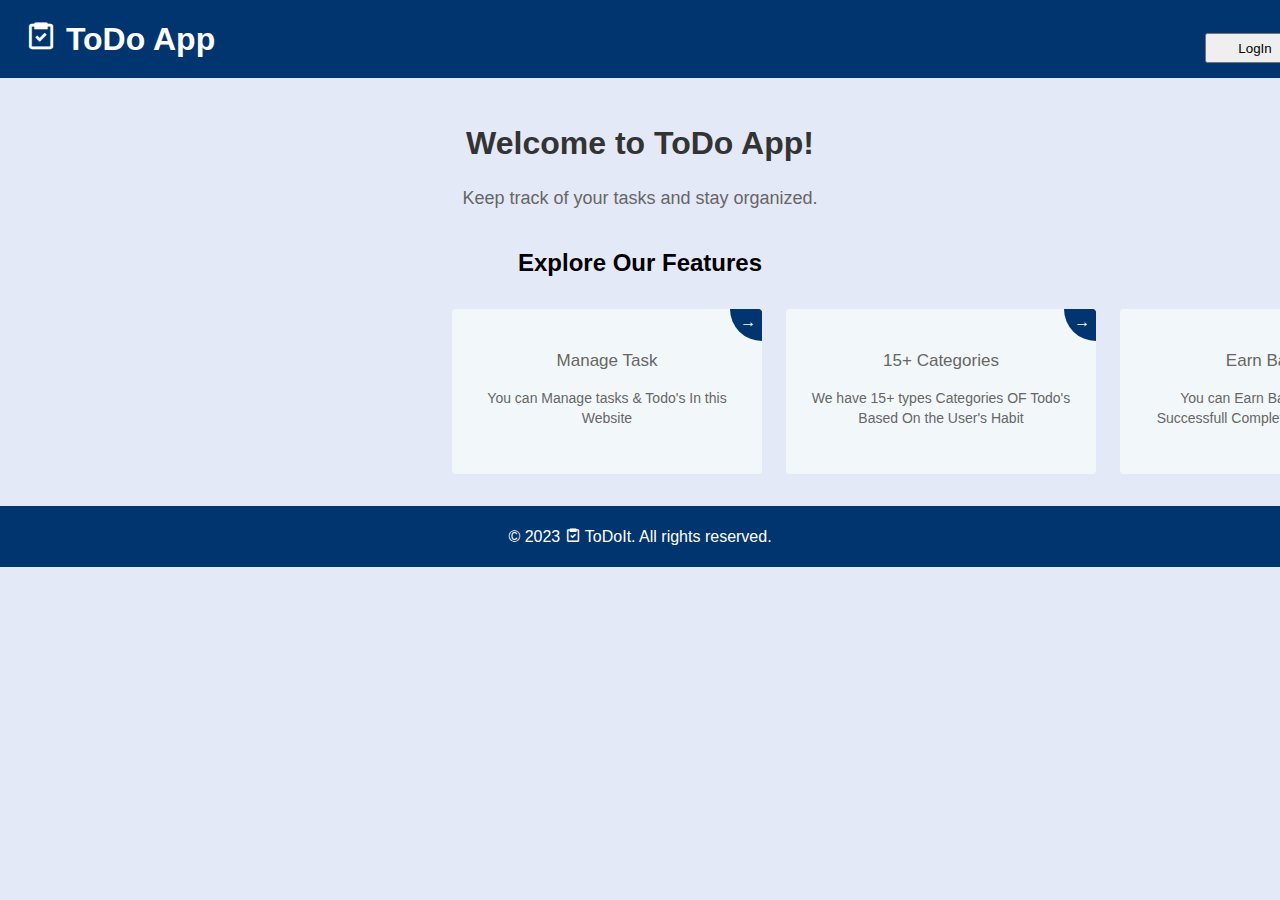
<file: index.html>
<!DOCTYPE html>
<html lang="en">

<head>
  <meta charset="UTF-8">
  <meta name="viewport" content="width=device-width, initial-scale=1.0">
  <title>ToDo App</title>
  <link rel="stylesheet" href="assets/css/index.css">

  <link href='https://unpkg.com/boxicons@2.0.7/css/boxicons.min.css' rel='stylesheet'>
  <!-- End -->
</head>

<body>
  <header>
    <nav class="navbar">

      <div>
        <h1 class="logo-title"><i class="bx bx-task"></i> ToDo App</h1>
      </div>
      <div class="btns">
        <div>
          <form action="pages/signin.html"><button type="submit" class="login-btn">LogIn</button>&emsp;</form>
        </div>
        <div>
          <form action="pages/register.html"><button type="submit" class="signup-btn">SignUp</button></form>
        </div>
      </div>

    </nav>
  </header>

  <main>
    <section class="hero">
      <h2>Welcome to ToDo App!</h2>
      <p>Keep track of your tasks and stay organized.</p>
    </section>

    <section class="login-signup">
      <h2>Explore Our Features</h2>

      <div class="cards-features">
        <div class="card">
          <a class="card1" href="#">
            <p>Manage Task</p>
            <p class="small">You can Manage tasks & Todo's In this Website</p>
            <div class="go-corner" href="#">
              <div class="go-arrow">
                →
              </div>
            </div>
          </a>
        </div>
        <!-- second -->
        <div class="card">
          <a class="card1" href="#">
            <p>15+ Categories</p>
            <p class="small">We have 15+ types Categories OF Todo's Based On the User's Habit</p>
            <div class="go-corner" href="#">
              <div class="go-arrow">
                →
              </div>
            </div>
          </a>
        </div>
        <!-- third -->
        <div class="card">
          <a class="card1" href="#">
            <p>Earn Badges</p>
            <p class="small">You can Earn Badges On Your Successfull Completion of Your Todo's</p>
            <div class="go-corner" href="#">
              <div class="go-arrow">
                →
              </div>
            </div>
          </a>
        </div>
      </div>

    </section>
  </main>

  <footer>
    <p>© 2023 <span><i class="bx bx-task"></i> ToDoIt</span>. All rights reserved.</p>
  </footer>
</body>

</html>
</file>
<file: assets/css/index.css>
/* Global Styles */
body {
  font-family: Arial, sans-serif;
  margin: 0;
  padding: 0;
  background-color: #E4E9F7;
}

.logo-title {
  position: relative;
  top: 15px;
  left: 20px;
}

header {
  background-color: #00356F;
  color: #fff;
  padding: 5px;
}

header h1 {
  margin: 0;
}

nav ul {
  list-style-type: none;
  margin: 0;
  padding: 0;
}

nav ul li {
  display: inline;
}

nav ul li a {
  color: #fff;
  text-decoration: none;
  margin-right: 10px;
}

main {
  padding: 20px;
}

/* Hero Section */
.hero {
  text-align: center;
  margin-bottom: 40px;
}

.hero h2 {
  font-size: 32px;
  color: #333;
}

.hero p {
  font-size: 18px;
  color: #666;
}

/* Login/Signup Section */
.login-signup {
  max-width: 400px;
  margin: 0 auto;
}

.login-signup h2 {
  text-align: center;
  font-size: 24px;
  margin-bottom: 20px;
}

.login-signup form {
  text-align: center;
}

.login-signup input[type="email"],
.login-signup input[type="password"] {
  display: block;
  width: 100%;
  padding: 10px;
  margin-bottom: 10px;
}

.login-signup button {
  display: block;
  width: 425px;
  padding: 10px;
  background-color: #00356F;
  color: #fff;
  border: none;
  cursor: pointer;
}

.login-signup p {
  text-align: center;
  margin-top: 10px;
}

.login-signup p a {
  color: #333;
  text-decoration: none;
}

footer {
  background-color: #00356F;
  color: #fff;
  padding: 5px;
  text-align: center;
}

;

.navbar {
  display: flex;
  justify-content: space-between;
}

.login-btn,
.signup-btn {
  width: 100px;
  height: 30px;
}

.btns {
  position: relative;
  top: -10px;
  left: 1200px;
  display: flex;
}

body {
  overflow: hidden;
}

.container {
  margin-left: -500px;
  width: 1400px;
  margin-top: 50px;
}

.termsandconditionsh1 {
  margin-top: 50px;
  width: 1400px;
  margin-left: -70%;
}

.required {
  color: orangered;
}

/* features card */
.card p {
  font-size: 17px;
  font-weight: 400;
  line-height: 20px;
  color: #666;
}

.card p.small {
  font-size: 14px;
}

.go-corner {
  display: flex;
  align-items: center;
  justify-content: center;
  position: absolute;
  width: 32px;
  height: 32px;
  overflow: hidden;
  top: 0;
  right: 0;
  background-color: #00356F;
  border-radius: 0 4px 0 32px;
}

.go-arrow {
  margin-top: -4px;
  margin-right: -4px;
  color: white;
  font-family: courier, sans;
}

.card1 {
  display: block;
  position: relative;
  width: 262px;
  background-color: #f2f8f9;
  border-radius: 4px;
  padding: 32px 24px;
  margin: 12px;
  text-decoration: none;
  z-index: 0;
  overflow: hidden;
}

.card1:before {
  content: "";
  position: absolute;
  z-index: -1;
  top: -16px;
  right: -16px;
  background: #00356F;
  height: 32px;
  width: 32px;
  border-radius: 32px;
  transform: scale(1);
  transform-origin: 50% 50%;
  transition: transform 0.25s ease-out;
}

.card1:hover:before {
  transform: scale(21);
}

.card1:hover p {
  transition: all 0.3s ease-out;
  color: rgba(255, 255, 255, 0.8);
}

.card1:hover h3 {
  transition: all 0.3s ease-out;
  color: #fff;
}

.card2 {
  display: block;
  top: 0px;
  position: relative;
  max-width: 262px;
  background-color: #f2f8f9;
  border-radius: 4px;
  padding: 32px 24px;
  margin: 12px;
  text-decoration: none;
  z-index: 0;
  overflow: hidden;
  border: 1px solid #f2f8f9;
}

.card2:hover {
  transition: all 0.2s ease-out;
  box-shadow: 0px 4px 8px rgba(38, 38, 38, 0.2);
  top: -4px;
  border: 1px solid #ccc;
  background-color: white;
}

.card2:before {
  content: "";
  position: absolute;
  z-index: -1;
  top: -16px;
  right: -16px;
  background: #00838d;
  height: 32px;
  width: 32px;
  border-radius: 32px;
  transform: scale(2);
  transform-origin: 50% 50%;
  transition: transform 0.15s ease-out;
}

.card2:hover:before {
  transform: scale(2.15);
}

.card3 {
  display: block;
  top: 0px;
  position: relative;
  max-width: 262px;
  background-color: #f2f8f9;
  border-radius: 4px;
  padding: 32px 24px;
  margin: 12px;
  text-decoration: none;
  overflow: hidden;
  border: 1px solid #f2f8f9;
}

.card3 .go-corner {
  opacity: 0.7;
}

.card3:hover {
  border: 1px solid #00356F;
  box-shadow: 0px 0px 999px 999px rgba(255, 255, 255, 0.5);
  z-index: 500;
}

.card3:hover p {
  color: #00838d;
}

.card3:hover .go-corner {
  transition: opactiy 0.3s linear;
  opacity: 1;
}

.card4 {
  display: block;
  top: 0px;
  position: relative;
  max-width: 262px;
  background-color: #fff;
  border-radius: 4px;
  padding: 32px 24px;
  margin: 12px;
  text-decoration: none;
  overflow: hidden;
  border: 1px solid #ccc;
}

.card4 .go-corner {
  background-color: #00838d;
  height: 100%;
  width: 16px;
  padding-right: 9px;
  border-radius: 0;
  transform: skew(6deg);
  margin-right: -36px;
  align-items: start;
  background-image: linear-gradient(-45deg, #8f479a 1%, #dc2a74 100%);
}

.card4 .go-arrow {
  transform: skew(-6deg);
  margin-left: -2px;
  margin-top: 9px;
  opacity: 0;
}

.card4:hover {
  border: 1px solid #cd3d73;
}

.card4 h3 {
  margin-top: 8px;
}

.card4:hover .go-corner {
  margin-right: -12px;
}

.card4:hover .go-arrow {
  opacity: 1;
}

.cards-features {
  display: flex;
  justify-content: space-evenly;
}
</file>
